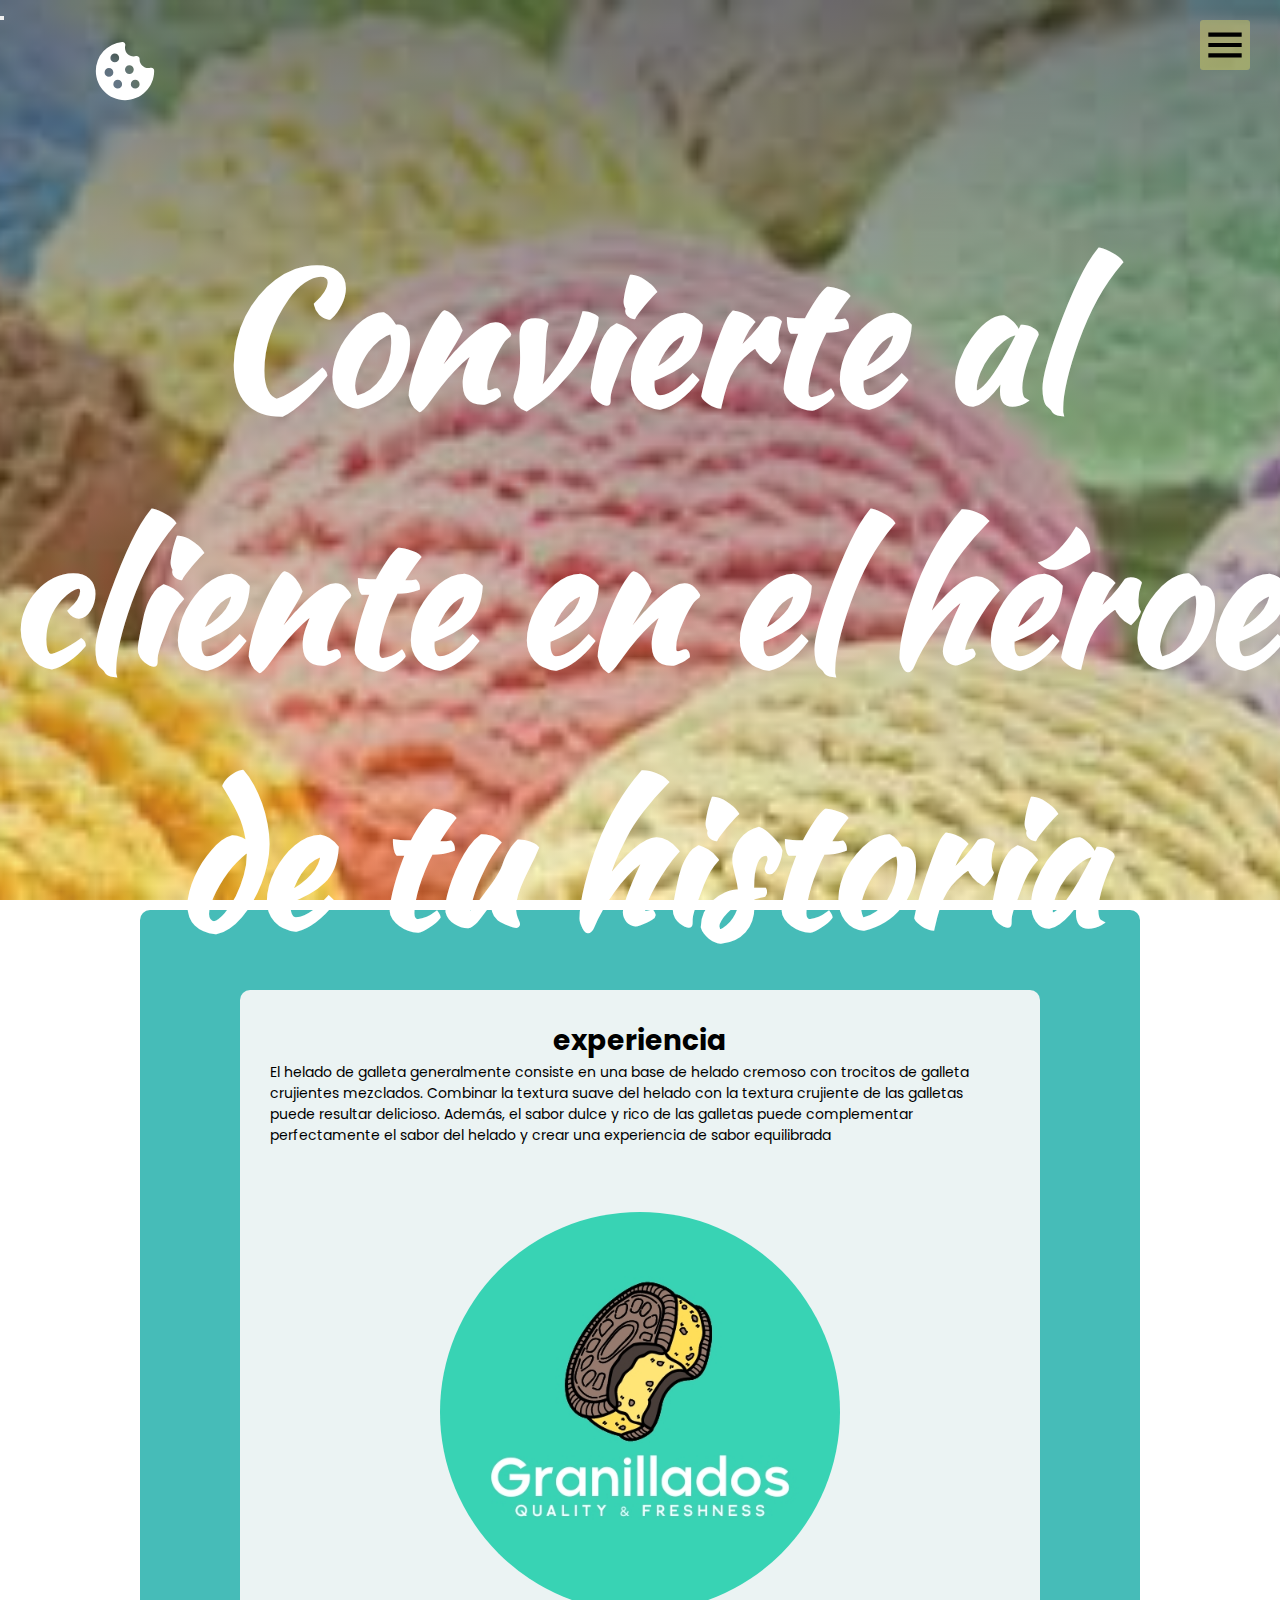
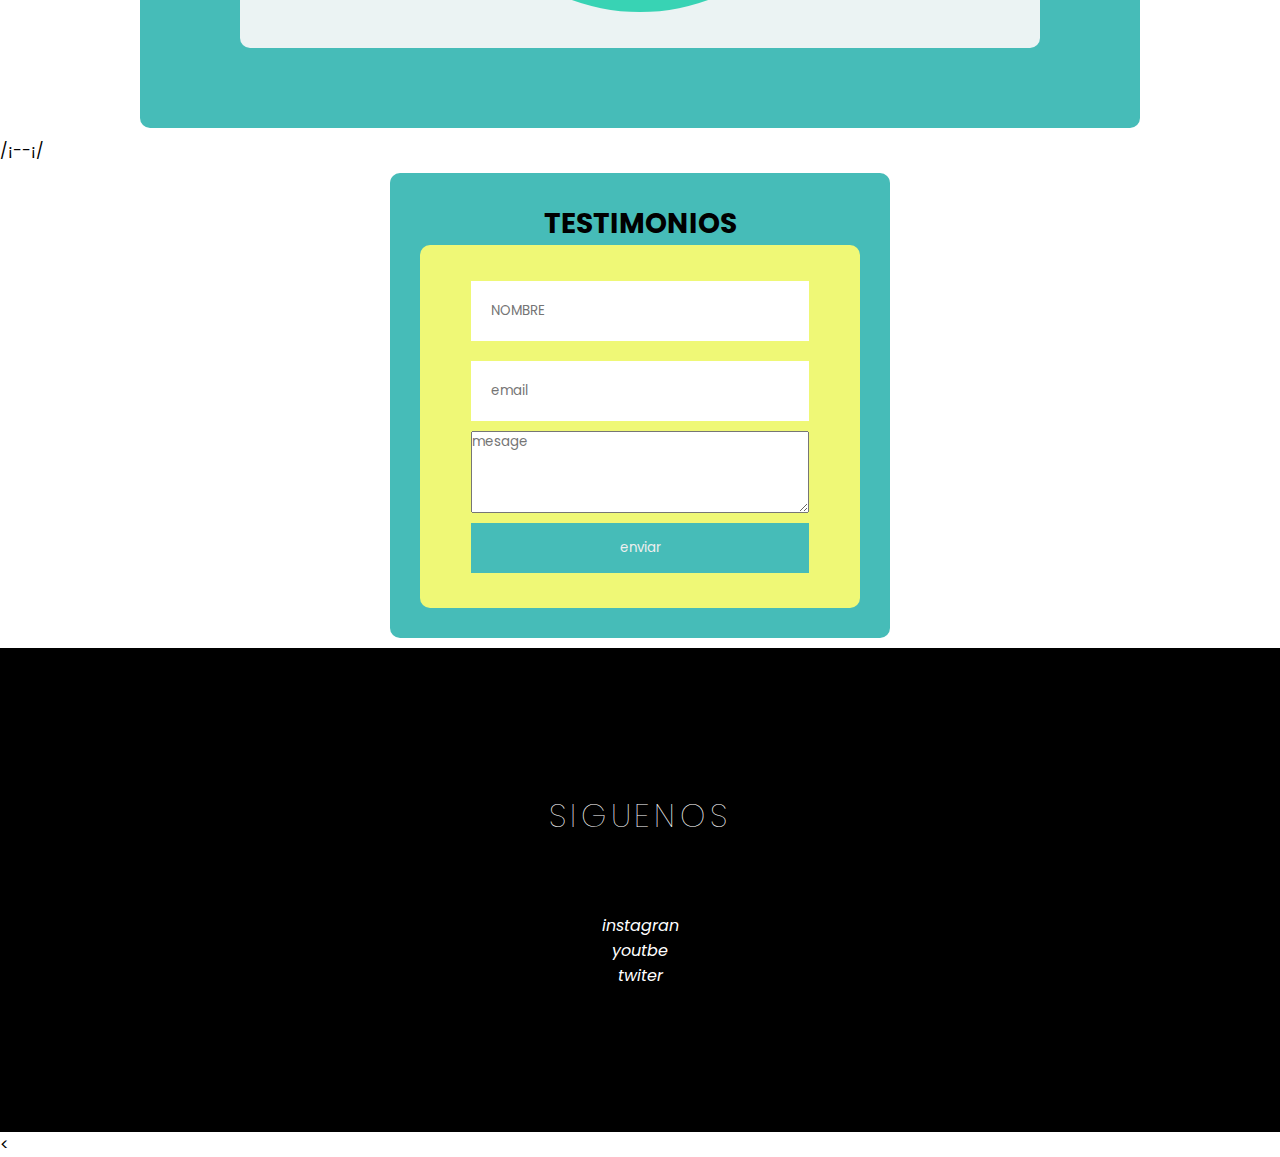
<file: GranilletaJEJEJEJXD-master/GranilletaJEJEJEJXD/testimonios.html>
<!DOCTYPE html>
<html lang="en">

<head>
    <meta charset="UTF-8">
    <meta http-equiv="X-UA-Compatible" content="IE=edge">
    <link rel="stylesheet" href="/GranilletaJEJEJEJXD-master/GranilletaJEJEJEJXD/css/styles.css">
    <meta name="viewport" content="width=device-width, initial-scale=1.0">
    <title>Document</title>
</head>

<body>
    <main>
        <section id="banner3">
            <button >
                <a href="/GranilletaJEJEJEJXD-master/GranilletaJEJEJEJXD/index.html">
                <img src="./assets/Icons/Granilleta.svg" class="logo" alt=""></a>
            </button>
            
            <div class="banner-text">
                <h1>Convierte al cliente en el héroe de tu historia</h1>
            </div>
        </section>

        <section id="sideNav">
            <nav>
                <ul>
                    <li><a href="#banner">INICIO</a></li>
                    <li><a href="#Features">FEATURES</a></li>
                    <li><a href="#">SERVICIOS</a></li>
                    <li><a href="#">TESTIMONIOS</a></li>
                    <li><a href="#">CONOCENOS </a></li>
                </ul>
            </nav>
        </section>

        <section id="menuBtn">
            <article id="menu"></article>
        </section>

        <script src="js/hamburguer.js"></script>
        
        <section class="contenedor2">
            <article class="contenedor23">
                <h1>experiencia</h1>
                <p>El helado de galleta generalmente consiste en una base de helado cremoso con trocitos de galleta
                    crujientes mezclados. Combinar la textura suave del helado con la textura crujiente de las galletas
                    puede resultar delicioso. Además, el sabor dulce y rico de las galletas puede complementar
                    perfectamente el sabor del helado y crear una experiencia de sabor equilibrada</p>
                    <br>
                    <div class="servicio-box">
                        <div class="carrusel">
                            <ul>
                            <li class=""><img src="assets/imagenesH/imagen1.jpeg" alt=""></li>
                            <li class=""><img src="assets/imagenesH/imagen2.jpeg" alt=""></li>
                            <li class=""><img src="assets/imagenesH/imagen3.jpeg" alt=""></li>
                            <li class=""><img src="assets/imagenesH/imagen2.jpeg" alt=""></li>
                        </ul>
                        </div>
            </article>
        </section>

        /¡--¡/
        <section>
            <article>
                <div class="container1">
                    <h1>TESTIMONIOS</h1>
                    <form action="https://formsubmit.co/brayan.guzmanm@uniagustiniana.edu.co" method="post">

                        <input type="text" name="name" placeholder="NOMBRE" required>
                        <input type="email" name="email" placeholder="email" required>
                        <textarea name="message" rows="4" placeholder="mesage"></textarea>

                        <button class="button1" type="submit">enviar</button>
                    </form>
                </div>
            </article>
        </section>
        <!--comunicate con nosotros-->
        <section>
            <article class="futer-div">
                <div class="resdes-sociales">
                    <h4>siguenos</h4>
                    <ul class="social-iconos">
                        <li>
                            <a href="#"><i class="fab fa-twitter"></i></a>
                        </li>
                        <li><i><a href="" class="instagran"></a>instagran</li></i>
                        <li><i><a href="" class="youtbe"></a>youtbe</li></i>
                        <li><i><a href="" class="twiter"></a>twiter</li></i>
                    </ul>
                </div>

            </article>
        </section>
    </main>
</body>

</html>
<
</file>
<file: GranilletaJEJEJEJXD-master/GranilletaJEJEJEJXD/css/styles.css>
@import url('https://fonts.googleapis.com/css2?family=Pacifico&display=swap');
@import url('https://fonts.googleapis.com/css2?family=Kaushan+Script&display=swap');
@import url('https://fonts.googleapis.com/css2?family=Poppins&display=swap');
*{
    margin: 0;
    padding: 0;
    box-sizing: border-box;
    font-family: 'Poppins', sans-serif;
    scroll-behavior: smooth;
}
:root{
    --main-color:#fded5a57;
    --white:#FFF;
    --black:#000;
    --padding-container:100px 0;
    --colorOrange: #ffb300;
    --colorOrangeCookies: #ffd167;

}
.container{
    margin: 0 auto ;
    margin-top: 5;
    width: 90%;
    max-width: 1200px;
    
    overflow: hidden;
    padding: var(--padding-container);
}
#banner{
    background:linear-gradient(rgba(0,0,0,0.5),var(--main-color)), url(../assets/banner.jpg);
    background-size: cover;
    background-position: center;
    height: 100vh;
}
#banner2{
    background:linear-gradient(rgba(0,0,0,0.5),var(--main-color)), url(../assets/imagenesH/receta_helado.webp);
    background-size: cover;
    background-position: center;
    height: 100vh;
}
#banner3{
    background:linear-gradient(rgba(0,0,0,0.5),var(--main-color)), url(../assets/imagenesH/fondo3.jpeg);
    background-size: cover;
    background-position: center;
    height: 100vh;
}
.logo{
    width: 70px;
    position:absolute;
    top: 4%;
    left: 7%;
}
.banner-text{
    text-align: center;
    color: var(--white);
    padding-top: 180px; 
}
.banner-text h1{
    font-size: 20vh;
    font-family: 'Kaushan Script', cursive;
}
.banner-text p{
    font-size: 3vh;
    font-family: 'Pacifico', cursive;
}
.banner-btn{
    margin: 70px auto 0;
}
.banner-btn a{
    width: 150px;
    text-decoration: none;
    display: inline-block;
    margin:  0 10px;
    padding: 12px 0;
    color:var(--white);
    border: .5px solid var(--white);
    position: relative;
    z-index: 1;
    transition: color .5s;
}
.banner-btn a span{
    width: 0;
    height: 100%;
    position: absolute;
    top: 0;
    left: 0;
    background:var(--white);
    z-index: -1;
    transition: .5s ease-in-out;
}
.banner-btn a:hover span{
    width: 100%;
    color: var(--black);
}
.banner-btn a:hover{
    color:var(--black);
}
#sideNav{
    width: 300px;
    height: 100vh;
    position: fixed;
    right: -300px;
    top: 0;
    background-color:var(--main-color);
}
nav ul li{
    list-style: none;
    margin:  50px 20px;
}
nav ul li a{
    text-decoration: none;
    color:var(--white);
}
#menuBtn{
    width: 50px;
    height: 50px;
    background-color: var(--main-color);
    text-align: center;
    position: fixed;
    right: 30px;
    top: 20px;
    display: flex;
    border-radius: 3px;
    z-index: 3;
    cursor: pointer;

    
}
#menuBtn article{

    width: 100%;
    background-size: cover;
    background-image: url(../assets/Icons/Menu.svg);
    background-repeat: no-repeat;
}

/* /*features */



#Features{
    width: 100%;
    padding: 70px 0;
}
.title-features{
    text-align: center;
}
.title-features h1{
    font-size: 6vh;

}
.featureBox{
    
    width: 80%;
    margin: auto;
    display: flex;
    flex-wrap: wrap;
    text-align: center;
    align-items: center;
    margin-bottom: 100px;
}

.features{
    flex-basis: 50%;

}

.featuresImg{
flex-basis: 50%;
margin: auto;

}
.featuresImg img{
    width: 300px;
    border-radius: 20px;
    margin-left: 90px;
    background: linear-gradient(180deg, rgba(2,0,36,1) 0%, red);
}

.features h1{
    text-align: start;
    padding-bottom: 20px;
    color: var(--colorOrange);
}

.leftSideFeature{
    display: flex;
    margin-bottom: 50px;
}
.leftSideFeature p{
    text-align: start;
}
.leftIcon img{
    width: 50px;
    margin-right: 20px;
    border: 3px var(--colorOrangeCookies) solid;
    border-radius: 20%;
}
.leftIcon{
   transition: .2s ease-in;
}
.leftIcon:hover{
    transform: scale(1.2);
    
}

/*--service--*/

#service{
    width: 100%;
    padding: 70px 0;
    background: #faf8f8 ;
}
.servicio-box{
    width: 80%;
    display: flex;
    flex-wrap: wrap;
    justify-content: space-around;
    margin:auto ;
}
.single-service {
    flex-basis: 48%;
    text-align: center;
    border-radius: 7px;
    margin-bottom: 20%;
    color: #FFF;
}
/*--carrusel--*/
.carrusel{
    width: 400px;
    height: auto;
    margin: 50px auto 0;
    overflow: hidden;  
}

.carrusel ul{
    display: flex;
    animation: slide 10s infinite;
    padding: 0;
    width: 400%;
}
.carrusel li{
    list-style: none;
    width: 100%;
}
.carrusel img{
    width: 100%;
    border-radius: 20pc;
}

@keyframes slide {
    
    0% {margin-left: 0%;}
    25% {margin-left: 0%;}
    
    25% {margin-left: -100%;}
    45% {margin-left: -100%;}

    60% {margin-left: -200%;}
    100% {margin-left: -200%;}



}
/*--categorias--*/

#categorias{
    width: 100%;
    padding: 70px 0;
    background: #faf7f7 ;
}
.title-categorias{
    width: 80%;
    display: flex;
    flex-wrap: wrap;
    justify-content: space-around;
    margin:auto ;
}
.title-categorias{
    flex-basis: 48%;
    text-align: center;
    border-radius: 7px;
    margin-bottom: 20%;
    color: #FFF;
    
}
.contenido{
    display: flex;
    justify-content: center;
    border-radius: 20pc;
}

div.galeria{
    margin: 10px 20px;
    box-shadow: 0 4px 8px;
    float: left;
    width: 350px;
    
}
div.galeria:hover{
    border: 1px solid;
    transition: rotate (3deg);

}
div.pie{
    text-align: center;
    padding: 10px;
}
.img1{
    width: 100px;
    margin: 0px 10px;
    height: auto;
    border-radius: 20pc;
}

/*--salud---*/

.contenedor{
    font-family: verdana;
    margin: 10px auto;
    padding: 30px;
    background-color: #46bcb8;
    font-size: 14px;
    width: 100%;
    max-width: 500px;
    box-sizing: border-box;
    border-radius: 10px;
}
.contenedor1{
    font-family: verdana;
    margin: 10px auto;
    padding: 30px;
    background-color: #ebf3f3;
    font-size: 14px;
    width: 100%;
    max-width: 500px;
    box-sizing: border-box;
    border-radius: 10px;
}
.contenedor2{
    font-family: verdana;
    margin: 10px auto;
    padding: 30px;
    background-color: #46bcb8;
    font-size: 14px;
    width: 100%;
    max-width: 1000px;
    box-sizing: border-box;
    border-radius: 10px;
}
.contenedor22{
    font-family: verdana;
    margin: 50px auto;
    padding: 30px;
    background-color: #ebf3f3;
    font-size: 14px;
    width: 100%;
    max-width: 1000px;
    box-sizing: border-box;
    border-radius: 10px;
}
.contenedor3{
    font-family: verdana;
    margin: 10px auto;
    padding: 30px;
    background-color: #46bcb8;
    font-size: 20px;
    width: 100%;
    max-width: 700px;
    box-sizing: border-box;
    border-radius: 10px;
}
.contenedor23{
    font-family: verdana;
    margin: 50px auto;
    padding: 30px;
    background-color: #ebf3f3;
    font-size: 14px;
    width: 100%;
    max-width: 800px;
    box-sizing: border-box;
    border-radius: 10px;
}
h1{
    display: flex;
    align-items: center;
    flex-direction: column;
}
.uno{
    background-color:beige;
    margin: 1rem;
    padding: 14px;
    display: flex;
    
    flex-direction: column;
}
.dos{
    background-color: rgb(253, 253, 212);
    margin: 2rem;
}
ul{
    align-content: center;
}
.futer-div {
    padding: 9rem 0;
    background-color: #000;
    color: #FFF;
    text-align: center;
    position: relative;
}
.button{
    color: #FFF; 
}
.resdes-sociales h4{
    font-size: 2rem;
    text-transform: uppercase;
    font-weight: 100;
    letter-spacing: 4px;
    margin-bottom: 3rem;
} 
.hero{
    width: 100%;
    height: 70vh;
    background: url(/GranilletaJEJEJEJXD-master/GranilletaJEJEJEJXD/assets/banner.jpg) center no-repeat;
    background: cover;
    display: flex;
    align-items: center;
    text-align: center;
}
.doss{
    margin-left: 50%;
    font-size: 2rem;
    font-family: 'Poppins',sans-serif;
    color: rgb(68, 48, 52);
}
.text1{
    margin: 2rem;
    font-family: verdana;
}
/*--formulario--*/
.container1 {
    font-family: verdana;
    margin: 10px auto;
    padding: 30px;
    background-color: #46bcb8;
    font-size: 14px;
    width: 100%;
    max-width: 500px;
    box-sizing: border-box;
    border-radius: 10px;
}
form{
    background: #eff876;
    display: flex;
    flex-direction: column;
    padding: 2vw 4vw;
    max-width: 600px;
    border-radius: 10px;
}
form h1{
    color: #000;
    font-weight: 800;
    margin-bottom: 20px;
}
form input,for textarea{
    border: 0;
    margin: 10px 0;
    padding: 20px;
    outline: none;
}
form .button1{
    border: 0;
    margin: 10px 0;
    padding: 15px;
    background-color: #46bcb8;
    color: #efefef;
}
.button1:hover{
    background: rgb(210, 168, 253);
}
.button2:hover{
    background:purple ;
}
</file>
